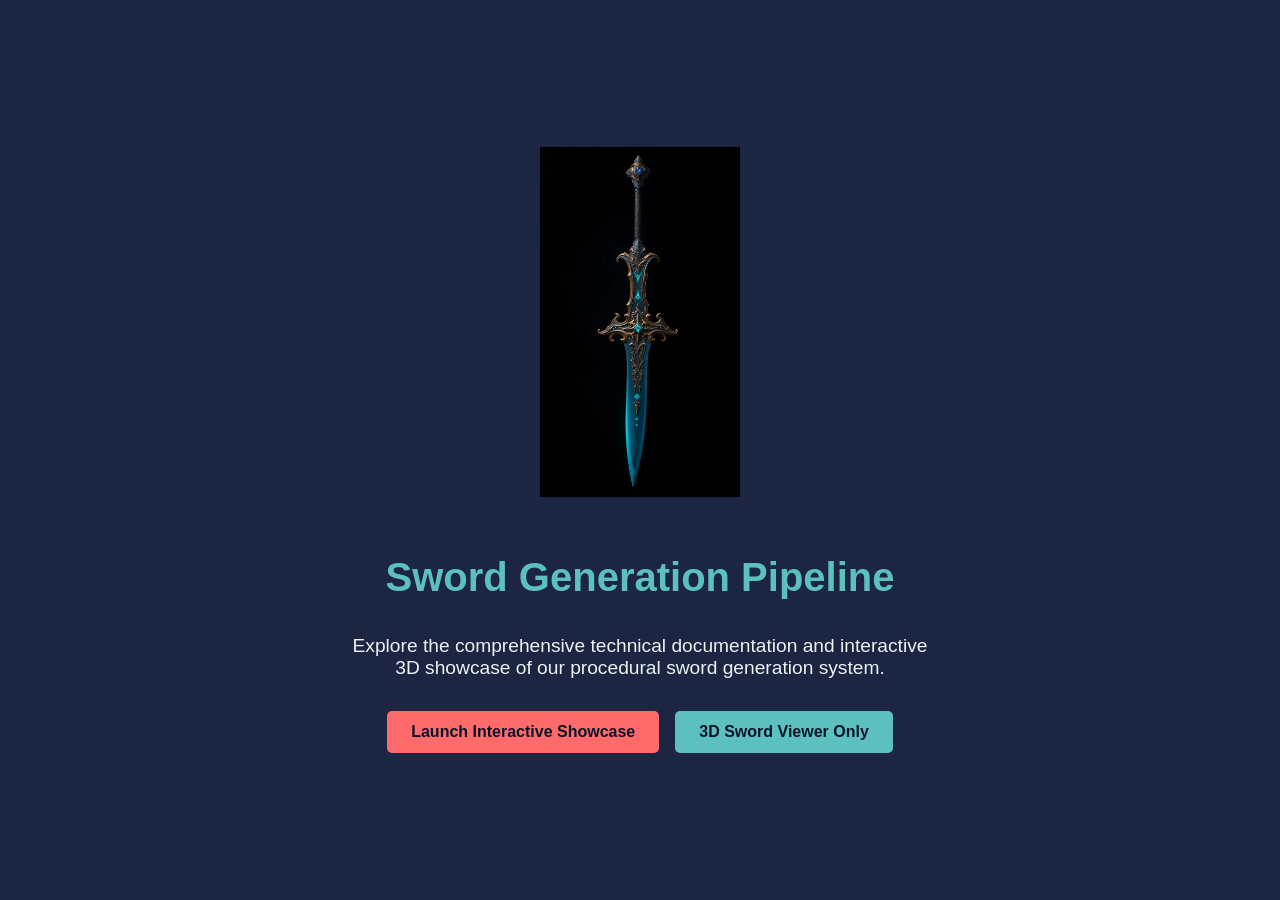
<file: index.html>
<!DOCTYPE html>
<html lang="en">
<head>
    <meta charset="UTF-8">
    <meta name="viewport" content="width=device-width, initial-scale=1.0">
    <title>Sword Generation Pipeline</title>
    <style>
        body {
            margin: 0;
            padding: 0;
            font-family: 'Segoe UI', Tahoma, Geneva, Verdana, sans-serif;
            background-color: #1c2541;
            color: #edf2f4;
            height: 100vh;
            display: flex;
            flex-direction: column;
            justify-content: center;
            align-items: center;
            text-align: center;
        }
        
        h1 {
            color: #5bc0be;
            font-size: 2.5rem;
            margin-bottom: 1rem;
        }
        
        p {
            font-size: 1.2rem;
            margin-bottom: 2rem;
            max-width: 600px;
        }
        
        .button-container {
            display: flex;
            gap: 1rem;
            flex-wrap: wrap;
            justify-content: center;
        }
        
        .button {
            display: inline-block;
            padding: 0.75rem 1.5rem;
            background-color: #5bc0be;
            color: #0b132b;
            text-decoration: none;
            border-radius: 5px;
            font-weight: bold;
            transition: all 0.3s ease;
        }
        
        .button:hover {
            background-color: #3a9d9b;
            transform: translateY(-2px);
            box-shadow: 0 4px 8px rgba(0, 0, 0, 0.2);
        }
        
        .button.accent {
            background-color: #ff6b6b;
        }
        
        .button.accent:hover {
            background-color: #e05555;
        }
        
        .sword-image {
            max-width: 200px;
            height: auto;
            margin-bottom: 2rem;
        }
    </style>
</head>
<body>
    <img src="images/sword_example.png" alt="Fantasy Sword" class="sword-image">
    <h1>Sword Generation Pipeline</h1>
    <p>Explore the comprehensive technical documentation and interactive 3D showcase of our procedural sword generation system.</p>
    
    <div class="button-container">
        <a href="showcase.html" class="button accent">Launch Interactive Showcase</a>
        <a href="viewer.html" class="button">3D Sword Viewer Only</a>
    </div>
<script defer src="https://static.cloudflareinsights.com/beacon.min.js/v8c78df7c7c0f484497ecbca7046644da1771523124516" integrity="sha512-8DS7rgIrAmghBFwoOTujcf6D9rXvH8xm8JQ1Ja01h9QX8EzXldiszufYa4IFfKdLUKTTrnSFXLDkUEOTrZQ8Qg==" data-cf-beacon='{"version":"2024.11.0","token":"4c6229722a6346bc8eb5cb0e5eae5d41","server_timing":{"name":{"cfCacheStatus":true,"cfEdge":true,"cfExtPri":true,"cfL4":true,"cfOrigin":true,"cfSpeedBrain":true},"location_startswith":null}}' crossorigin="anonymous"></script>
</body>
</html>
</file>
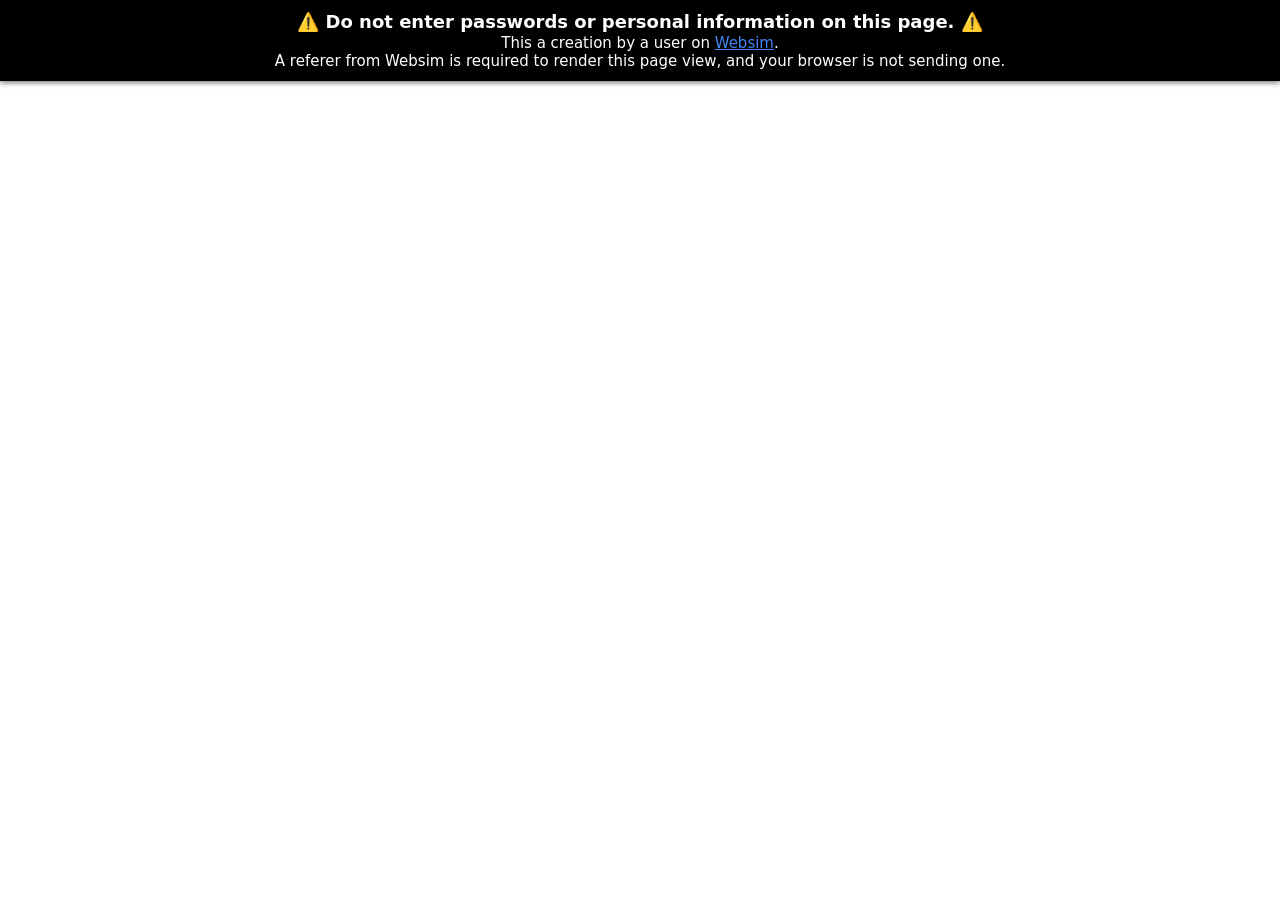
<file: showcase.html>
<html lang="en">
  <head>
    <meta charset="UTF-8" />

    <meta charset="utf-8" />
    <link rel="canonical" href="https://websim.com/@api/sword-generation-pipeline" />
    <meta name="viewport" content="width=device-width, initial-scale=1" />

    <title>Sword Generation Pipeline Documentation</title>

    <style>
      html {
        font-size: 15px;
      }
      html,
      body {
        margin: 0;
        padding: 0;
        min-height: 100%;
        height: 100%;
        display: flex;
        flex-direction: column;
      }
      .warning {
        background: black;
        box-shadow: 0 2px 5px rgba(0, 0, 0, 0.5);
        padding: 0.75em;
        color: white;
        text-align: center;
        font-family: -apple-system, BlinkMacSystemFont, "Segoe UI (Custom)",
          Roboto, "Helvetica Neue", "Open Sans (Custom)", system-ui, sans-serif,
          "Apple Color Emoji", "Segoe UI Emoji";
        line-height: 1.2;
        font-size: 1rem;
        position: relative;
        z-index: 2;
      }
      .warning span {
        font-family: initial;
      }
      .warning h1 {
        font-size: 1.2rem;
        margin: 0;
      }
      .warning a {
        color: rgb(66 133 244);
      }
      .iframe-wrap {
        -webkit-box-flex: 1;
        -webkit-flex: 1 1 auto;
            -ms-flex: 1 1 auto;
                flex: 1 1 auto;
        height: 100%;
        position: relative;
        overflow: auto;
        -webkit-overflow-scrolling: touch;
      }
      .iframe {
        position: absolute;
        top: 0;
        left: 0;
        border: 0;
        display: block;
        width: 100%;
        height: 100%;
      }
      @media (max-width: 550px) {
        @supports (height: 100svh) {
          .iframe {
            height: calc(100svh - var(--cp-header-height-small));
          }
        }
      }
    </style>
  </head>

  <body class="">
    <div class="warning">
      <h1>
        <span>⚠️</span> Do not enter passwords or personal information on this
        page. <span>⚠️</span>
      </h1>
      This a creation by a user on
      <a href="https://websim.com/p/xurbeeap81so3xh0tdws/3">Websim</a>.
      <br />
      A referer from Websim is required to render this page view, and your
      browser is not sending one.
      <br />
    </div>

    <div class="result-iframe-wrap" role="main">
      <iframe
        name="contentWindow"
        allow="accelerometer *; bluetooth *; camera *; encrypted-media *; display-capture *; geolocation *; gyroscope *; microphone *; midi *; clipboard-read *; clipboard-write *; serial *; xr-spatial-tracking *; fullscreen *; payment *"
        class="iframe"
        src="https://xurbeeap81so3xh0tdws.c.websim.com/showcase.html?v=3&t=1774714706787"
      ></iframe>
    </div>
  </body>
</html>
</file>
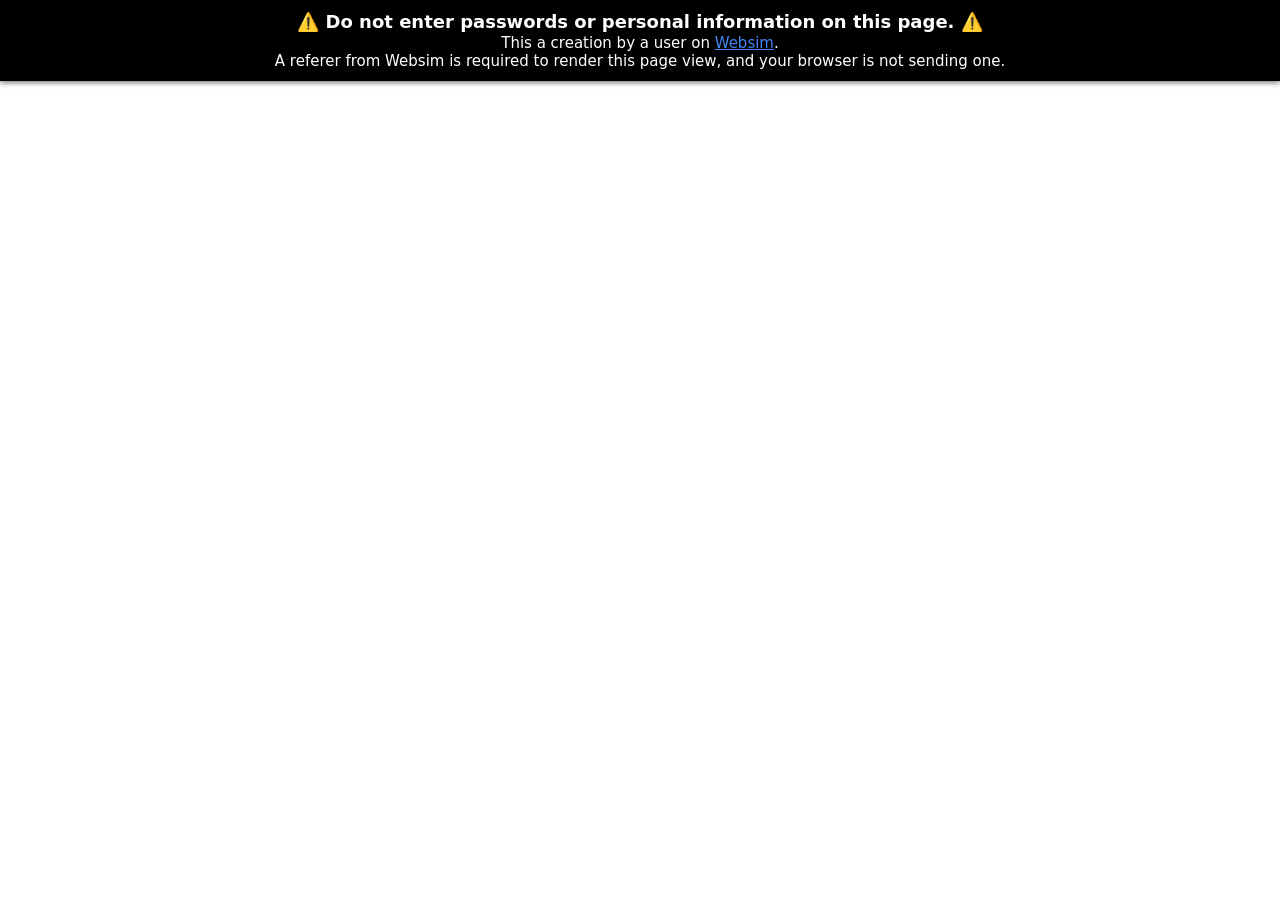
<file: viewer.html>
<html lang="en">
  <head>
    <meta charset="UTF-8" />

    <meta charset="utf-8" />
    <link rel="canonical" href="https://websim.com/@api/sword-generation-pipeline" />
    <meta name="viewport" content="width=device-width, initial-scale=1" />

    <title>Sword Generation Pipeline Documentation</title>

    <style>
      html {
        font-size: 15px;
      }
      html,
      body {
        margin: 0;
        padding: 0;
        min-height: 100%;
        height: 100%;
        display: flex;
        flex-direction: column;
      }
      .warning {
        background: black;
        box-shadow: 0 2px 5px rgba(0, 0, 0, 0.5);
        padding: 0.75em;
        color: white;
        text-align: center;
        font-family: -apple-system, BlinkMacSystemFont, "Segoe UI (Custom)",
          Roboto, "Helvetica Neue", "Open Sans (Custom)", system-ui, sans-serif,
          "Apple Color Emoji", "Segoe UI Emoji";
        line-height: 1.2;
        font-size: 1rem;
        position: relative;
        z-index: 2;
      }
      .warning span {
        font-family: initial;
      }
      .warning h1 {
        font-size: 1.2rem;
        margin: 0;
      }
      .warning a {
        color: rgb(66 133 244);
      }
      .iframe-wrap {
        -webkit-box-flex: 1;
        -webkit-flex: 1 1 auto;
            -ms-flex: 1 1 auto;
                flex: 1 1 auto;
        height: 100%;
        position: relative;
        overflow: auto;
        -webkit-overflow-scrolling: touch;
      }
      .iframe {
        position: absolute;
        top: 0;
        left: 0;
        border: 0;
        display: block;
        width: 100%;
        height: 100%;
      }
      @media (max-width: 550px) {
        @supports (height: 100svh) {
          .iframe {
            height: calc(100svh - var(--cp-header-height-small));
          }
        }
      }
    </style>
  </head>

  <body class="">
    <div class="warning">
      <h1>
        <span>⚠️</span> Do not enter passwords or personal information on this
        page. <span>⚠️</span>
      </h1>
      This a creation by a user on
      <a href="https://websim.com/p/xurbeeap81so3xh0tdws/3">Websim</a>.
      <br />
      A referer from Websim is required to render this page view, and your
      browser is not sending one.
      <br />
    </div>

    <div class="result-iframe-wrap" role="main">
      <iframe
        name="contentWindow"
        allow="accelerometer *; bluetooth *; camera *; encrypted-media *; display-capture *; geolocation *; gyroscope *; microphone *; midi *; clipboard-read *; clipboard-write *; serial *; xr-spatial-tracking *; fullscreen *; payment *"
        class="iframe"
        src="https://xurbeeap81so3xh0tdws.c.websim.com/viewer.html?v=3&t=1774714705655"
      ></iframe>
    </div>
  </body>
</html>
</file>
